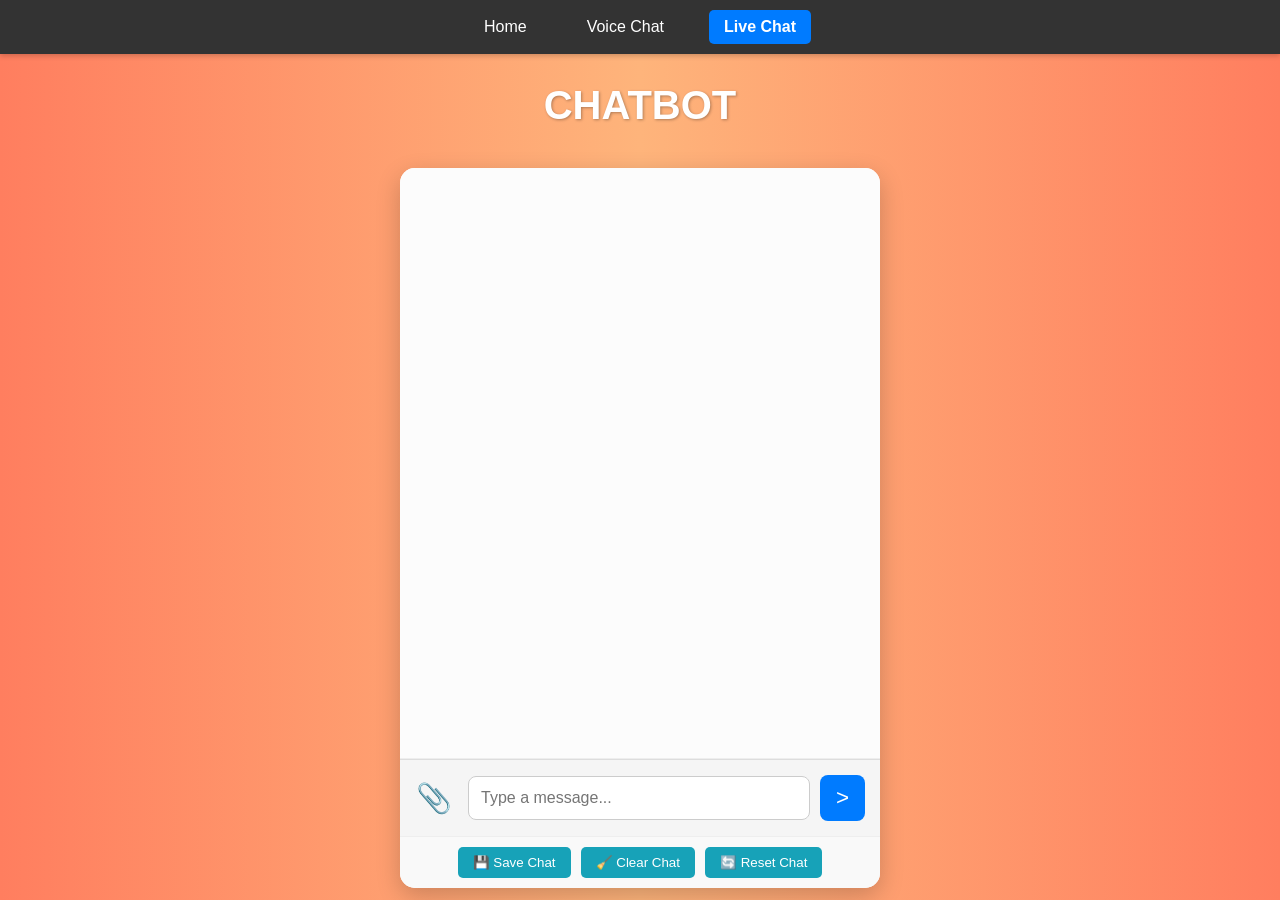
<file: chat.html>
<!DOCTYPE html>
<html lang="en">
<head>
    <meta charset="UTF-8" />
    <meta name="viewport" content="width=device-width, initial-scale=1.0" />
    <title>Smart Vision AI - Live Chat</title>
    <link rel="stylesheet" href="chat.css">
</head>
<body>
    <nav class="top-nav">
        <a href="index.html">Home</a>
        <a href="voice1.html">Voice Chat</a>
        <a href="voice.html" class="active">Live Chat</a>
    </nav>
    <div class="chat-title">CHATBOT</div>
    <div class="chat-container">
        <div class="chat-body" id="chat-body"></div>
        <div class="chat-footer">
            <div class="clip-container">
                <button id="clip-button">📎</button>
                <div class="clip-dropdown">
                    <button id="file-upload">Upload File</button>
                    <input type="file" id="file-input" class="hidden" accept="image/*" />
                    <button id="clear-file">Clear File</button>
                    <button id="camera-button">Camera</button>
                    <button id="voice-input">🎙️ Voice</button>
                    <button id="toggle-tts">🔊 TTS</button>
                    <select id="language-selector">
                        <option value="en">English</option>
                        <option value="hi">Hindi</option>
                        <option value="ta">Tamil</option>
                        <option value="es">Spanish</option>
                        <option value="fr">French</option>
                        <option value="de">German</option>
                        <option value="ja">Japanese</option>
                        <option value="zh">Chinese</option>
                    </select>
                </div>
            </div>
            <input type="text" class="message-input" id="message-input" placeholder="Type a message..." />
            <button id="send-message">></button>
        </div>
        <div class="chat-options">
            <button id="save-chat">💾 Save Chat</button>
            <button id="clear-chat">🧹 Clear Chat</button>
            <button id="reset-chat">🔄 Reset Chat</button>
        </div>
    </div>
    <script src="chat.js"></script>
</body>
                        </html>
</file>
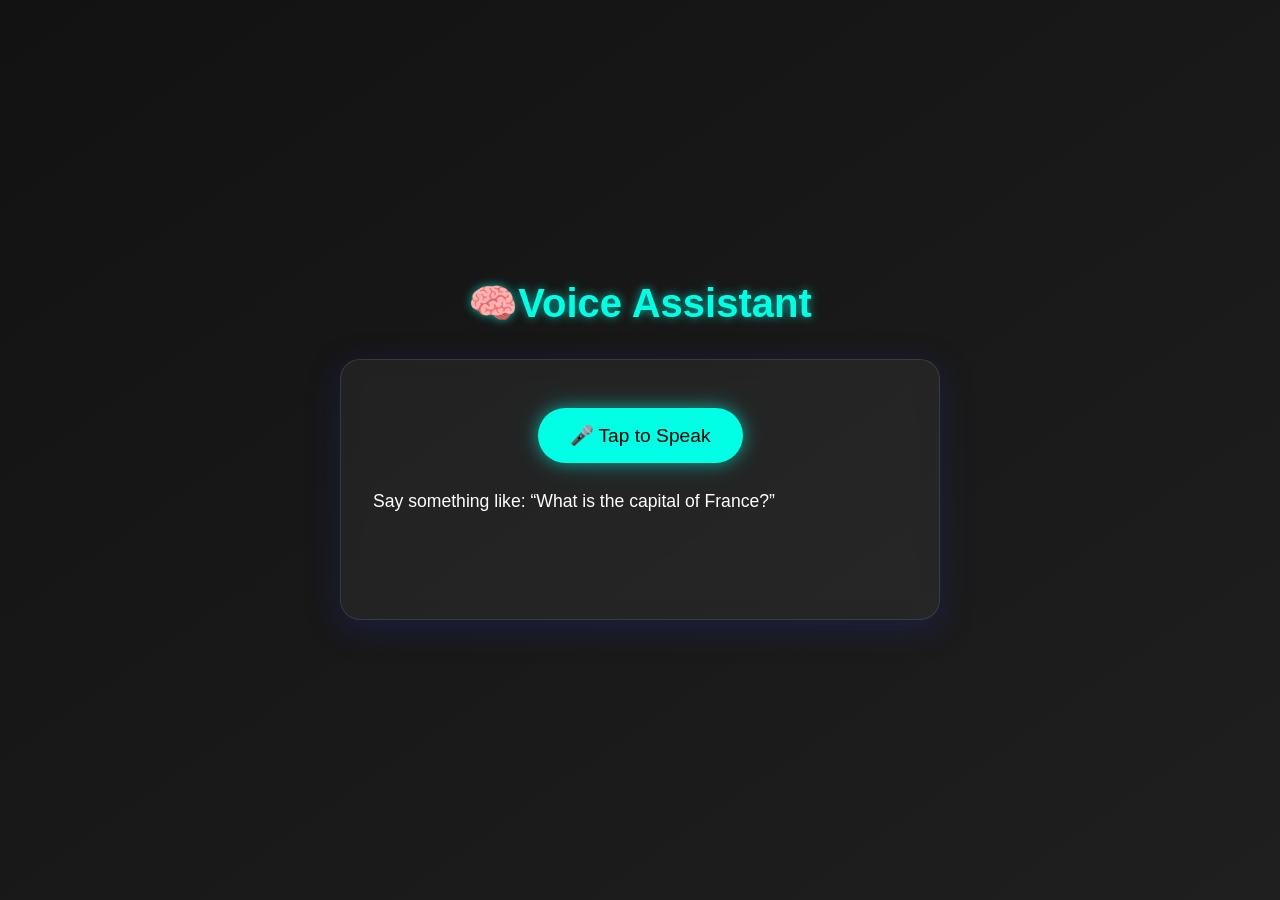
<file: voice.html>
<!DOCTYPE html>
<html lang="en">
<head>
  <meta charset="UTF-8" />
  <meta name="viewport" content="width=device-width, initial-scale=1.0"/>
  <title>Voice Assistant</title>
  <style>
    * {
      box-sizing: border-box;
      margin: 0;
      padding: 0;
    }

    body {
      font-family: 'Segoe UI', sans-serif;
      background: linear-gradient(145deg, #121212, #1f1f1f);
      color: #fff;
      min-height: 100vh;
      display: flex;
      flex-direction: column;
      align-items: center;
      justify-content: center;
      padding: 2rem;
    }

    h1 {
      margin-bottom: 2rem;
      font-size: 2.5rem;
      color: #00ffe5;
      text-shadow: 0 0 10px #00ffe5aa;
    }

    .glass-card {
      background: rgba(255, 255, 255, 0.05);
      border: 1px solid rgba(255, 255, 255, 0.1);
      backdrop-filter: blur(10px);
      padding: 2rem;
      border-radius: 20px;
      box-shadow: 0 8px 32px 0 rgba(31, 38, 135, 0.37);
      width: 100%;
      max-width: 600px;
      text-align: center;
    }

    button {
      background: #00ffe5;
      color: #000;
      font-size: 1.2rem;
      padding: 1rem 2rem;
      border: none;
      border-radius: 50px;
      cursor: pointer;
      transition: all 0.3s ease-in-out;
      box-shadow: 0 0 15px #00ffe577, 0 0 30px #00ffe533;
      margin-top: 1rem;
      animation: glowPulse 2s infinite;
    }

    @keyframes glowPulse {
      0%, 100% {
        box-shadow: 0 0 15px #00ffe577, 0 0 30px #00ffe533;
      }
      50% {
        box-shadow: 0 0 25px #00ffe5, 0 0 40px #00ffe5aa;
      }
    }

    #output {
      margin-top: 1.5rem;
      font-size: 1.1rem;
      line-height: 1.6;
      text-align: left;
      white-space: pre-wrap;
      min-height: 100px;
    }

    .user {
      color: #9effff;
      font-weight: bold;
    }

    .ai {
      color: #f5ff9e;
      font-style: italic;
    }

    .typing::after {
      content: "|";
      animation: blink 1s infinite;
    }

    @keyframes blink {
      0%, 50% { opacity: 1; }
      51%, 100% { opacity: 0; }
    }
  </style>
</head>
<body>
  <h1>🧠Voice Assistant</h1>
  <div class="glass-card">
    <button onclick="startListening()">🎤 Tap to Speak</button>
    <div id="output">Say something like: “What is the capital of France?”</div>
  </div>

  <script>
    const API_KEY = "AIzaSyCxAq5HIutyqciDR4uMhc36-7mLhsAkF9w";
    const API_URL = `https://generativelanguage.googleapis.com/v1beta/models/gemini-1.5-flash:generateContent?key=${API_KEY}`;
    const outputDiv = document.getElementById("output");

    function speak(text) {
      const utterance = new SpeechSynthesisUtterance(text);
      utterance.lang = 'en-US';
      speechSynthesis.speak(utterance);
    }

    async function fetchGeminiReply(prompt) {
      const body = {
        contents: [{ parts: [{ text: prompt }] }]
      };

      const res = await fetch(API_URL, {
        method: "POST",
        headers: {
          "Content-Type": "application/json"
        },
        body: JSON.stringify(body)
      });

      const data = await res.json();
      const reply = data.candidates?.[0]?.content?.parts?.[0]?.text || "Sorry, I didn't understand that.";
      return reply;
    }

    function typeEffect(element, text, speed = 30) {
      element.textContent = '';
      let i = 0;
      function type() {
        if (i < text.length) {
          element.textContent += text.charAt(i);
          i++;
          setTimeout(type, speed);
        } else {
          element.classList.remove('typing');
        }
      }
      element.classList.add('typing');
      type();
    }

    function startListening() {
      const recognition = new (window.SpeechRecognition || window.webkitSpeechRecognition)();
      recognition.lang = "en-US";
      recognition.interimResults = false;
      recognition.maxAlternatives = 1;

      recognition.start();
      outputDiv.innerHTML = "🎧 <em>Listening...</em>";

      recognition.onresult = async (event) => {
        const transcript = event.results[0][0].transcript;
        outputDiv.innerHTML = `<span class="user">You:</span> ${transcript}<br><span class="ai">Gemini:</span> <span class="typing">Thinking...</span>`;

        const reply = await fetchGeminiReply(transcript);
        typeEffect(outputDiv, `You: ${transcript}\n\nGemini: ${reply}`);
        speak(reply);
      };

      recognition.onerror = (event) => {
        outputDiv.innerHTML = `<span style="color: red;">❌ Error:</span> ${event.error}`;
      };
    }
  </script>
</body>
</html>
</file>
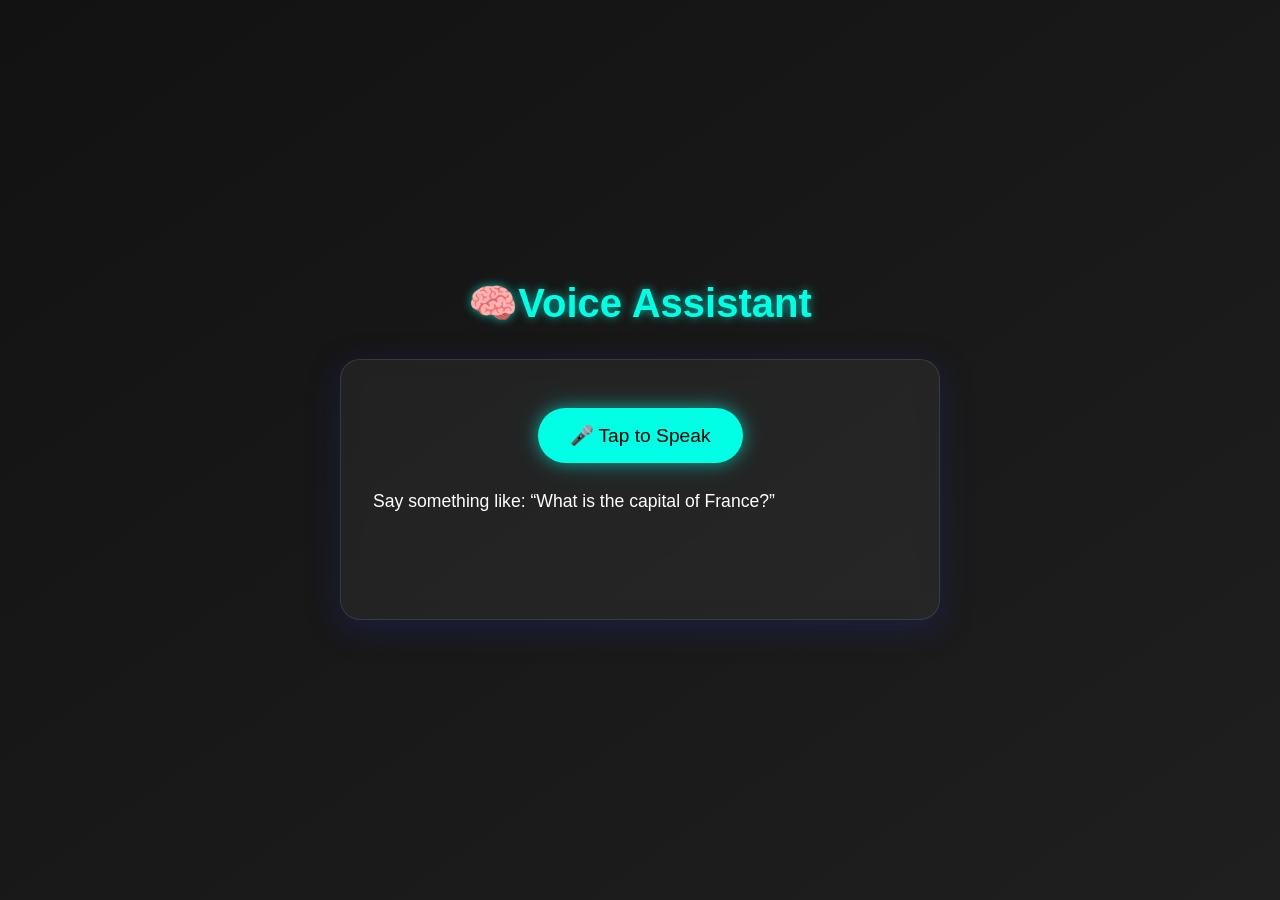
<file: voice1.html>
<!DOCTYPE html>
<html lang="en">
<head>
  <meta charset="UTF-8" />
  <meta name="viewport" content="width=device-width, initial-scale=1.0"/>
  <title>Gemini Voice Assistant</title>
  <style>
    * {
      box-sizing: border-box;
      margin: 0;
      padding: 0;
    }

    body {
      font-family: 'Segoe UI', sans-serif;
      background: linear-gradient(145deg, #121212, #1f1f1f);
      color: #fff;
      min-height: 100vh;
      display: flex;
      flex-direction: column;
      align-items: center;
      justify-content: center;
      padding: 2rem;
    }

    h1 {
      margin-bottom: 2rem;
      font-size: 2.5rem;
      color: #00ffe5;
      text-shadow: 0 0 10px #00ffe5aa;
    }

    .glass-card {
      background: rgba(255, 255, 255, 0.05);
      border: 1px solid rgba(255, 255, 255, 0.1);
      backdrop-filter: blur(10px);
      padding: 2rem;
      border-radius: 20px;
      box-shadow: 0 8px 32px 0 rgba(31, 38, 135, 0.37);
      width: 100%;
      max-width: 600px;
      text-align: center;
    }

    button {
      background: #00ffe5;
      color: #000;
      font-size: 1.2rem;
      padding: 1rem 2rem;
      border: none;
      border-radius: 50px;
      cursor: pointer;
      transition: all 0.3s ease-in-out;
      box-shadow: 0 0 15px #00ffe577, 0 0 30px #00ffe533;
      margin-top: 1rem;
      animation: glowPulse 2s infinite;
    }

    @keyframes glowPulse {
      0%, 100% {
        box-shadow: 0 0 15px #00ffe577, 0 0 30px #00ffe533;
      }
      50% {
        box-shadow: 0 0 25px #00ffe5, 0 0 40px #00ffe5aa;
      }
    }

    #output {
      margin-top: 1.5rem;
      font-size: 1.1rem;
      line-height: 1.6;
      text-align: left;
      white-space: pre-wrap;
      min-height: 100px;
    }

    .user {
      color: #9effff;
      font-weight: bold;
    }

    .ai {
      color: #f5ff9e;
      font-style: italic;
    }

    .typing::after {
      content: "|";
      animation: blink 1s infinite;
    }

    @keyframes blink {
      0%, 50% { opacity: 1; }
      51%, 100% { opacity: 0; }
    }
  </style>
</head>
<body>
  <h1>🧠Voice Assistant</h1>
  <div class="glass-card">
    <button onclick="startListening()">🎤 Tap to Speak</button>
    <div id="output">Say something like: “What is the capital of France?”</div>
  </div>

  <script>
    const API_KEY = "AIzaSyCxAq5HIutyqciDR4uMhc36-7mLhsAkF9w";
    const API_URL = `https://generativelanguage.googleapis.com/v1beta/models/gemini-1.5-flash:generateContent?key=${API_KEY}`;
    const outputDiv = document.getElementById("output");

    function speak(text) {
      const utterance = new SpeechSynthesisUtterance(text);
      utterance.lang = 'en-US';
      speechSynthesis.speak(utterance);
    }

    async function fetchGeminiReply(prompt) {
      const body = {
        contents: [{ parts: [{ text: prompt }] }]
      };

      const res = await fetch(API_URL, {
        method: "POST",
        headers: {
          "Content-Type": "application/json"
        },
        body: JSON.stringify(body)
      });

      const data = await res.json();
      const reply = data.candidates?.[0]?.content?.parts?.[0]?.text || "Sorry, I didn't understand that.";
      return reply;
    }

    function typeEffect(element, text, speed = 30) {
      element.textContent = '';
      let i = 0;
      function type() {
        if (i < text.length) {
          element.textContent += text.charAt(i);
          i++;
          setTimeout(type, speed);
        } else {
          element.classList.remove('typing');
        }
      }
      element.classList.add('typing');
      type();
    }

    function startListening() {
      const recognition = new (window.SpeechRecognition || window.webkitSpeechRecognition)();
      recognition.lang = "en-US";
      recognition.interimResults = false;
      recognition.maxAlternatives = 1;

      recognition.start();
      outputDiv.innerHTML = "🎧 <em>Listening...</em>";

      recognition.onresult = async (event) => {
        const transcript = event.results[0][0].transcript;
        outputDiv.innerHTML = `<span class="user">You:</span> ${transcript}<br><span class="ai">Gemini:</span> <span class="typing">Thinking...</span>`;

        const reply = await fetchGeminiReply(transcript);
        typeEffect(outputDiv, `You: ${transcript}\n\nGemini: ${reply}`);
        speak(reply);
      };

      recognition.onerror = (event) => {
        outputDiv.innerHTML = `<span style="color: red;">❌ Error:</span> ${event.error}`;
      };
    }
  </script>
</body>
</html>
</file>
<file: chat.css>
/* General UI/UX from the document */
* {
    box-sizing: border-box;
}

body {
    font-family: 'Segoe UI', Tahoma, Geneva, Verdana, sans-serif; /* Modern font */
    margin: 0;
    padding: 0;
    display: flex;
    flex-direction: column;
    justify-content: center;
    align-items: center;
    min-height: 100vh;
    background: linear-gradient(to right, #ff7e5f, #feb47b, #ff7e5f); /* More vibrant gradient */
    color: white;
    transition: background 1s ease-in-out;
}

/* Welcome Page Specific Styles */
.welcome-page-body {
    background: linear-gradient(to right, #833ab4, #fd1d1d, #fcb045); /* Instagram-like gradient */
    display: flex;
    justify-content: center;
    align-items: center;
    text-align: center;
}

.welcome-container {
    padding: 2rem;
    background-color: rgba(255, 255, 255, 0.1);
    border-radius: 15px;
    box-shadow: 0 8px 30px rgba(0, 0, 0, 0.3);
    backdrop-filter: blur(10px);
    border: 1px solid rgba(255, 255, 255, 0.3);
}

.welcome-container .chat-title {
    font-size: 3.5rem;
    margin-bottom: 1rem;
    animation: bounceIn 1s ease-out;
    text-shadow: 2px 2px 4px rgba(0, 0, 0, 0.5);
}

.welcome-container .subtitle {
    font-size: 1.5rem;
    margin-bottom: 2rem;
    opacity: 0;
    animation: fadeIn 1.5s ease-out 0.5s forwards;
}

.welcome-buttons button {
    background-color: #007bff;
    color: white;
    font-size: 1.2rem;
    padding: 12px 25px;
    border: none;
    border-radius: 8px;
    cursor: pointer;
    margin: 10px;
    transition: all 0.3s ease;
    box-shadow: 0 4px 10px rgba(0, 0, 0, 0.2);
}

.welcome-buttons button:hover {
    background-color: #0056b3;
    transform: translateY(-3px);
    box-shadow: 0 6px 15px rgba(0, 0, 0, 0.3);
}

/* Animations */
@keyframes fadeIn {
    from { opacity: 0; }
    to { opacity: 1; }
}

@keyframes bounceIn {
    0% { transform: scale(0.5); opacity: 0; }
    50% { transform: scale(1.1); opacity: 1; }
    100% { transform: scale(1); }
}

/* Existing styles from the document with enhancements */
.chat-title {
    font-size: 2.5rem; /* Slightly larger */
    font-weight: bold;
    margin-bottom: 1.5rem; /* More space */
    text-align: center;
    animation: colorChange 5s infinite alternate; /* Slower and alternate */
    text-shadow: 1px 1px 3px rgba(0, 0, 0, 0.3); /* Soft text shadow */
}

@keyframes colorChange {
    0% { color: #f2e305; }
    25% { color: #00bcd4; }
    50% { color: #8bc34a; }
    75% { color: #ff9800; }
    100% { color: #e91e63; }
}

.chat-container {
    width: 95%;
    max-width: 480px; /* Slightly wider */
    min-height: 80vh; /* Min height to accommodate content */
    background-color: #fff;
    border-radius: 15px; /* More rounded */
    box-shadow: 0 8px 25px rgba(0, 0, 0, 0.2); /* Softer, larger shadow */
    display: flex;
    flex-direction: column;
    color: #000;
    overflow: hidden;
    margin-top: 1rem;
}

.chat-body {
    flex: 1;
    padding: 15px; /* More padding */
    overflow-y: auto;
    border-bottom: 1px solid #eee; /* Lighter border */
    background-color: #fcfcfc;
}

.message {
    margin-bottom: 12px; /* More space between messages */
    padding: 10px 15px; /* More padding */
    border-radius: 12px; /* More rounded */
    max-width: 75%; /* Allow a bit more width */
    word-wrap: break-word;
    position: relative;
    font-size: 0.95rem;
}

.user-message {
    background-color: #4CAF50; /* Green shade */
    color: #fff;
    margin-left: auto;
    border-bottom-right-radius: 4px; /* Pointed corner */
}

.bot-message {
    background-color: #e0e0e0; /* Light gray */
    color: #333;
    margin-right: auto;
    border-bottom-left-radius: 4px; /* Pointed corner */
}

.message-text {
    padding-right: 25px; /* Space for speak button */
}

.chat-footer {
    display: flex;
    flex-wrap: wrap;
    align-items: center;
    padding: 10px;
    background-color: #f5f5f5; /* Lighter footer */
    border-top: 1px solid #ddd;
}

.message-input {
    flex: 1;
    min-width: 0;
    padding: 12px; /* More padding */
    font-size: 1rem;
    border: 1px solid #ccc;
    border-radius: 8px; /* More rounded */
    margin: 5px;
    outline: none;
    transition: border-color 0.3s ease;
}

.message-input:focus {
    border-color: #007bff;
}

#send-message {
    background-color: #007bff;
    color: white;
    font-size: 1.4rem; /* Larger icon */
    border: none;
    padding: 10px 16px; /* Adjusted padding */
    border-radius: 8px;
    cursor: pointer;
    margin: 5px;
    transition: background-color 0.3s ease, transform 0.2s ease;
}

#send-message:hover {
    background-color: #0056b3;
    transform: scale(1.05);
}

.clip-container {
    position: relative;
    margin-right: 5px;
}

#clip-button {
    background: none;
    border: none;
    font-size: 1.8rem; /* Larger icon */
    cursor: pointer;
    color: #555;
    transition: color 0.3s ease;
}

#clip-button:hover {
    color: #007bff;
}

.clip-dropdown {
    display: none;
    position: absolute;
    bottom: 110%; /* Keeps the dropdown ABOVE the button */
    left: 0;
    background-color: #fff;
    border: 1px solid #ddd;
    border-radius: 10px; /* More rounded */
    box-shadow: 0 6px 20px rgba(0, 0, 0, 0.15); /* Softer, larger shadow */
    z-index: 10;
    min-width: 150px; /* Wider */
    padding: 5px 0;
}

.clip-dropdown button,
.clip-dropdown select {
    display: block;
    width: 100%;
    padding: 10px 15px; /* More padding */
    font-size: 0.95rem;
    border: none;
    background: none;
    text-align: left;
    cursor: pointer;
    color: #333;
    transition: background-color 0.2s ease;
}

.clip-dropdown button:hover {
    background-color: #f1f1f1;
}

.clip-dropdown select {
    border-top: 1px solid #eee; /* Lighter border */
    outline: none;
    appearance: none; /* Remove default select styles */
    background-image: url('data:image/svg+xml;charset=US-ASCII,%3Csvg%20xmlns%3D%22http%3A%2F%2Fwww.w3.org%2F2000%2Fsvg%22%20width%3D%22292.4%22%20height%3D%22292.4%22%3E%3Cpath%20fill%3D%22%23000000%22%20d%3D%22M287%2C114.7L154.7%2C18.6c-4.6-3.8-11.2-3.8-15.8%2C0L5.4%2C114.7c-7.3%2C6-6.5%2C16.3%2C1.4%2C21.6l1.3%2C0.9c7.9%2C5.3%2C18.1%2C4.5%2C24.1-3.3l119-158.4c-4.6-3.8-11.2-3.8-15.8%2C0L5.4%2C114.7c-7.3%2C6-6.5%2C16.3%2C1.4%2C21.6l1.3%2C0.9c7.9%2C5.3%2C18.1%2C4.5%2C24.1-3.3l119-158.4z%22%2F%3E%3C%2Fsvg%3E'); /* Custom arrow */
    background-repeat: no-repeat;
    background-position: right 10px center;
    background-size: 12px;
}

.hidden {
    display: none;
}

.clip-container:focus-within .clip-dropdown,
.clip-container:hover .clip-dropdown {
    display: block;
}

/* Specific styles for Image Analyzer */
.image-upload-area {
    border: 2px dashed #ccc;
    border-radius: 10px;
    padding: 20px;
    text-align: center;
    cursor: pointer;
    margin: 20px;
    color: #555;
    background-color: #f9f9f9;
    transition: background-color 0.3s ease, border-color 0.3s ease;
}

.image-upload-area:hover {
    background-color: #f0f0f0;
    border-color: #007bff;
}

.image-upload-area p {
    margin: 0;
}

#image-input {
    display: none;
}

.image-preview-container {
    text-align: center;
    margin-bottom: 20px;
}

#uploaded-image-preview {
    max-width: 90%;
    max-height: 250px;
    border-radius: 8px;
    box-shadow: 0 4px 15px rgba(0, 0, 0, 0.1);
    margin-bottom: 10px;
}

#clear-image-button {
    background-color: #dc3545;
    color: white;
    padding: 8px 15px;
    border: none;
    border-radius: 5px;
    cursor: pointer;
    transition: background-color 0.3s ease;
    margin-top: 10px;
}

#clear-image-button:hover {
    background-color: #c82333;
}

#analyze-image-button {
    background-color: #28a745;
    color: white;
    font-size: 1.1rem;
    padding: 12px 25px;
    border: none;
    border-radius: 8px;
    cursor: pointer;
    margin: 0 auto 20px auto; /* Centered */
    display: block;
    transition: background-color 0.3s ease, transform 0.2s ease;
}

#analyze-image-button:hover:not(.disabled) {
    background-color: #218838;
    transform: translateY(-2px);
}

#analyze-image-button.disabled {
    background-color: #6c757d;
    cursor: not-allowed;
    opacity: 0.7;
}

.ai-description-container {
    background-color: #f0f8ff; /* Light blue background */
    border-radius: 10px;
    padding: 15px;
    margin: 0 20px 20px 20px;
    border: 1px solid #d0e8f8;
    color: #333;
    min-height: 80px;
}

.ai-description-container h3 {
    margin-top: 0;
    color: #0056b3;
    font-size: 1.1rem;
}

.ai-description-container p {
    margin-bottom: 10px;
    line-height: 1.6;
}

.tts-controls {
    display: flex;
    gap: 10px;
    margin-top: 10px;
}

.tts-controls button {
    background-color: #6c757d;
    color: white;
    padding: 8px 15px;
    border: none;
    border-radius: 5px;
    cursor: pointer;
    transition: background-color 0.3s ease;
}

.tts-controls button:hover {
    background-color: #5a6268;
}

/* Chat options for voice.html */
.chat-options {
    display: flex;
    justify-content: center;
    padding: 10px;
    background-color: #f9f9f9;
    border-top: 1px solid #eee;
    gap: 10px;
    flex-wrap: wrap; /* Added for responsiveness */
}

.chat-options button {
    background-color: #17a2b8;
    color: white;
    padding: 8px 15px;
    border: none;
    border-radius: 5px;
    cursor: pointer;
    transition: background-color 0.3s ease;
}

.chat-options button:hover {
    background-color: #138496;
}

/* Top Navigation Bar */
.top-nav {
    width: 100%;
    background-color: #333;
    padding: 10px 0;
    display: flex;
    justify-content: center;
    gap: 30px;
    box-shadow: 0 2px 5px rgba(0, 0, 0, 0.2);
    position: fixed;
    top: 0;
    left: 0;
    z-index: 1000;
}

.top-nav a {
    color: white;
    text-decoration: none;
    padding: 8px 15px;
    border-radius: 5px;
    transition: background-color 0.3s ease;
}

.top-nav a:hover {
    background-color: #555;
}

.top-nav a.active {
    background-color: #007bff;
    font-weight: bold;
}

/* Adjust body padding for fixed nav */
body:not(.welcome-page-body) {
    padding-top: 70px; /* Space for the fixed navigation bar */
}

/* Thinking indicator */
.thinking-indicator {
    display: flex;
    align-items: center;
    justify-content: center; /* Center dots in the bubble */
    height: 20px; /* Ensure vertical alignment */
}

.thinking-indicator .dot {
    width: 8px;
    height: 8px;
    background-color: #888;
    border-radius: 50%;
    margin: 0 2px;
    animation: bounce 1.4s infinite ease-in-out both;
}

.thinking-indicator .dot:nth-child(1) { animation-delay: -0.32s; }
.thinking-indicator .dot:nth-child(2) { animation-delay: -0.16s; }
.thinking-indicator .dot:nth-child(3) { animation-delay: 0s; }

@keyframes bounce {
    0%, 80%, 100% { transform: scale(0); }
    40% { transform: scale(1.0); }
}

/* Attachment styling */
.attachment {
    max-width: 100%;
    height: auto;
    margin-top: 10px;
    border-radius: 5px;
}

.file-name {
    font-style: italic;
    font-size: 0.85em;
    color: #666;
    margin-top: 5px;
}

/* Speak button next to bot messages */
.bot-message .speak-message-button {
    background: none;
    border: none;
    font-size: 1.2rem;
    cursor: pointer;
    color: #007bff;
    position: absolute;
    right: 5px;
    top: 50%;
    transform: translateY(-50%);
    opacity: 0.7;
    transition: opacity 0.2s ease, color 0.2s ease;
}

.bot-message .speak-message-button:hover {
    opacity: 1;
    color: #0056b3;
}

/* Recording indicator for voice button */
#voice-input.recording {
    color: #dc3545; /* Red color when recording */
    animation: pulse 1s infinite alternate;
}

@keyframes pulse {
    from { transform: scale(1); opacity: 1; }
    to { transform: scale(1.1); opacity: 0.7; }
}

/* TTS Button active state */
#toggle-tts.active {
    background-color: #28a745; /* Green when active */
}
</file>
